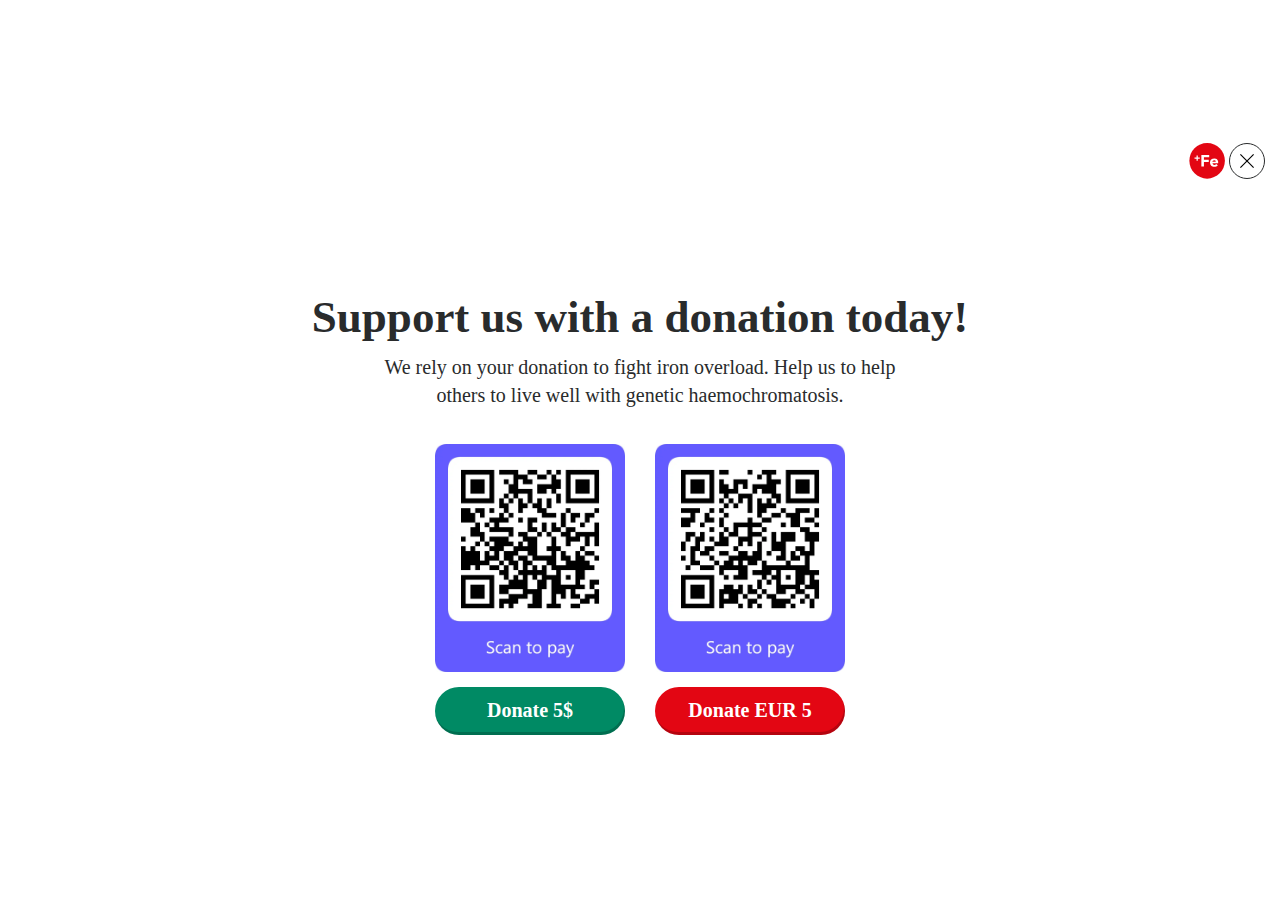
<file: index.html>
<!DOCTYPE html>
<html lang="ru">

<head>
	<title>Welcome-modal</title>
	<meta charset="UTF-8">
	<meta name="format-detection" content="telephone=no">
	<!-- <style>body{opacity: 0;}</style> -->
	<link rel="stylesheet" href="css/style.min.css?_v=20220619160726">
	<link rel="shortcut icon" href="favicon.ico">
	<!-- <meta name="robots" content="noindex, nofollow"> -->
	<meta name="viewport" content="width=device-width, initial-scale=1.0">
</head>

<body>
		<main class="page">
			<div class="welcome-modal">
				<div class="welcome-modal__content">
					<a class="welcome-modal__logo" href="https://www.haemochromatosis.org.uk/"><img class="welcome-modal__logo-image" src="img/logo.svg" alt="logotype"></a>
					<button type="button" class="welcome-modal__close"><img src="img/close-icon.svg" alt="close modal window"></button>
					<h2 class="welcome-modal__title">Support us with a donation today!</h2>
					<p class="welcome-modal__text">We rely on your donation to fight iron overload. Help us to help others to
						live well with
						genetic haemochromatosis.
					</p>
					<div class="welcome-modal__donate">
						<div class="welcome-modal__payment">
							<figure class="welcome-modal__qr">
								<picture><source srcset="img/usd-qr.webp" type="image/webp"><img class="welcome-modal__picture" src="img/usd-qr.png" alt="donate 5 USD"></picture>
							</figure>
							<a class="welcome-modal__btn donate-btn" href="https://checkout.stripe.com/pay/cs_live_a1JKerKbl0RSLl2dXQQHf6yl1zGDUufZi9YpFeJSrQf1xMlavht2ZOWhZG#fidkdWxOYHwnPyd1blppbHNgWkBPQ3BrcTVRbjVCfWRUVnVIfVJmTj1DQzU1NVVHbzBPT3cnKSd1aWxrbkB9dWp2YGFMYSc%2FJzNqQD18UDdtNWJRSmJISDQxMSd4JSUl">Donate
								5$</a>
						</div>
						<div class="welcome-modal__payment">
							<figure class="welcome-modal__qr">
								<picture><source srcset="img/euro-qr.webp" type="image/webp"><img class="welcome-modal__picture" src="img/euro-qr.png" alt="donate 5 E"></picture>
							</figure>
							<a class="welcome-modal__btn donate-btn donate-btn_red" href="https://checkout.stripe.com/pay/cs_live_a1nIxAIgroEXwtsxTIlmKUpR1pEVZr4ow2GH5XFY3pnBCiBpEhKk9XQX2Z#fidkdWxOYHwnPyd1blppbHNgWkBPQ3BrcTVRbjVCfWRUVnVIfVJmTj1DQzU1NVVHbzBPT3cnKSd1aWxrbkB9dWp2YGFMYSc%2FJzQxbjFsQDU9VjJvYDAxMWRAQyd4JSUl">Donate
								EUR 5</a>
						</div>
					</div>
				</div>
			</div>
		</main>
	<script src="js/app.min.js?_v=20220619160726"></script>
</body>

</html>
</file>
<file: css/style.min.css>
@import url("https://fonts.googleapis.com/css?family=Public+Sans:regular,700&display=swap");*{padding:0;margin:0;border:0}*,:after,:before{-webkit-box-sizing:border-box;box-sizing:border-box}body,html{height:100%;min-width:320px}body{color:#292b2c;line-height:1;font-family:"Public, sans-serif";font-size:.875rem;-ms-text-size-adjust:100%;-moz-text-size-adjust:100%;-webkit-text-size-adjust:100%;-webkit-font-smoothing:antialiased;-moz-osx-font-smoothing:grayscale}button,input,textarea{font-family:"Public, sans-serif";font-size:inherit}button{cursor:pointer;color:inherit;background-color:inherit}a{color:inherit}a:link,a:visited{text-decoration:none}a:hover{text-decoration:none}ul li{list-style:none}img{vertical-align:top}h1,h2,h3,h4,h5,h6{font-weight:inherit;font-size:inherit}.lock body{overflow:hidden;-ms-touch-action:none;touch-action:none}.wrapper{min-height:100%;display:-webkit-box;display:-ms-flexbox;display:flex;-webkit-box-orient:vertical;-webkit-box-direction:normal;-ms-flex-direction:column;flex-direction:column;overflow:hidden}.wrapper>main{-webkit-box-flex:1;-ms-flex:1 1 auto;flex:1 1 auto}.wrapper>*{min-width:0}[class*=__container]{margin:0 auto;max-width:74.375rem;-webkit-box-sizing:content-box;box-sizing:content-box}.welcome-modal{font-family:"Public, sans-serif";position:fixed;width:100%;height:100%;top:0;left:0;background-color:#fff;overflow:auto;padding-top:108px}.welcome-modal__content{display:-webkit-box;display:-ms-flexbox;display:flex;-ms-flex-wrap:wrap;flex-wrap:wrap;-webkit-box-orient:vertical;-webkit-box-direction:normal;-ms-flex-direction:column;flex-direction:column;padding:65px 15px;-webkit-box-align:center;-ms-flex-align:center;align-items:center;-webkit-box-pack:center;-ms-flex-pack:center;justify-content:center;min-height:100%;position:relative}.welcome-modal__logo{width:36px;height:36px;cursor:pointer;display:none;position:absolute;top:15px;right:55px}.welcome-modal__logo-image{max-width:100%}.welcome-modal__close{width:36px;width:36px;display:-webkit-box;display:-ms-flexbox;display:flex;-webkit-box-align:center;-ms-flex-align:center;align-items:center;-webkit-box-pack:center;-ms-flex-pack:center;justify-content:center;border-radius:50%;overflow:hidden;border:1px solid #292b2c;cursor:pointer;position:absolute;top:15px;right:15px;padding:10px}.welcome-modal__title{font-weight:700;line-height:1.1;font-family:inherit;font-size:34px;text-align:center;color:#292b2c;margin-bottom:10px}.welcome-modal__title:last-child{margin-bottom:0}.welcome-modal__text{font-size:18px;color:#292b2c;line-height:1.4;text-align:center;margin-bottom:35px}.welcome-modal__text:last-child{margin-bottom:0}.welcome-modal__donate{display:-webkit-box;display:-ms-flexbox;display:flex;-ms-flex-wrap:wrap;flex-wrap:wrap;-webkit-box-pack:center;-ms-flex-pack:center;justify-content:center}.welcome-modal__donate:not(:last-child){margin-right:50px}.welcome-modal__payment{display:-webkit-box;display:-ms-flexbox;display:flex;-webkit-box-orient:vertical;-webkit-box-direction:normal;-ms-flex-direction:column;flex-direction:column;margin-bottom:30px}.welcome-modal__payment:last-child{margin-bottom:0}.welcome-modal__btn{margin-bottom:30px}.welcome-modal__qr{width:190px;height:228px;-ms-flex-item-align:center;-ms-grid-row-align:center;align-self:center;margin-bottom:15px}.welcome-modal__qr:last-child{margin-bottom:0}.welcome-modal__picture{max-width:100%}.donate-btn{-webkit-box-flex:1;-ms-flex:1 1 48px;flex:1 1 48px;display:-webkit-box;display:-ms-flexbox;display:flex;-webkit-box-pack:center;-ms-flex-pack:center;justify-content:center;-webkit-box-align:center;-ms-flex-align:center;align-items:center;background-color:#008a64;color:#fff;border-radius:100px;-webkit-box-shadow:inset -1px -3px 0 rgba(0,0,0,.2);box-shadow:inset -1px -3px 0 rgba(0,0,0,.2);font-weight:700;line-height:1.25;font-size:21.6px;text-align:center;position:relative;-webkit-transition:background-color .1s ease;-o-transition:background-color .1s ease;transition:background-color .1s ease}.donate-btn:last-child{margin-bottom:0}.donate-btn:hover{background-color:#027957}.donate-btn_red{background-color:#e30613}.donate-btn_red:hover{background-color:#cf0613}[class*=-ibg]{position:relative}[class*=-ibg] img{position:absolute;width:100%;height:100%;top:0;left:0;-o-object-fit:cover;object-fit:cover}[class*=-ibg_contain] img{-o-object-fit:contain;object-fit:contain}@media (min-width:480px){.welcome-modal__logo{display:block}.welcome-modal__title{font-size:40px}.welcome-modal__text{font-size:20px}.welcome-modal__payment{margin-bottom:0}.welcome-modal__payment:not(:last-child){margin-right:30px}}@media (min-width:767.98px){.welcome-modal__title{font-size:42px}.welcome-modal__text{max-width:500px}}@media (min-width:1024px){.welcome-modal{padding-top:128px}.welcome-modal__title{font-size:45px}.welcome-modal__text{font-size:20px;max-width:550px}.donate-btn{font-size:20px}}@media (max-width:1024px){[class*=__container]{max-width:60.625rem}}@media (max-width:991.98px){[class*=__container]{max-width:46.875rem}}@media (max-width:767.98px){[class*=__container]{max-width:none;padding:0 .9375rem}}
</file>
